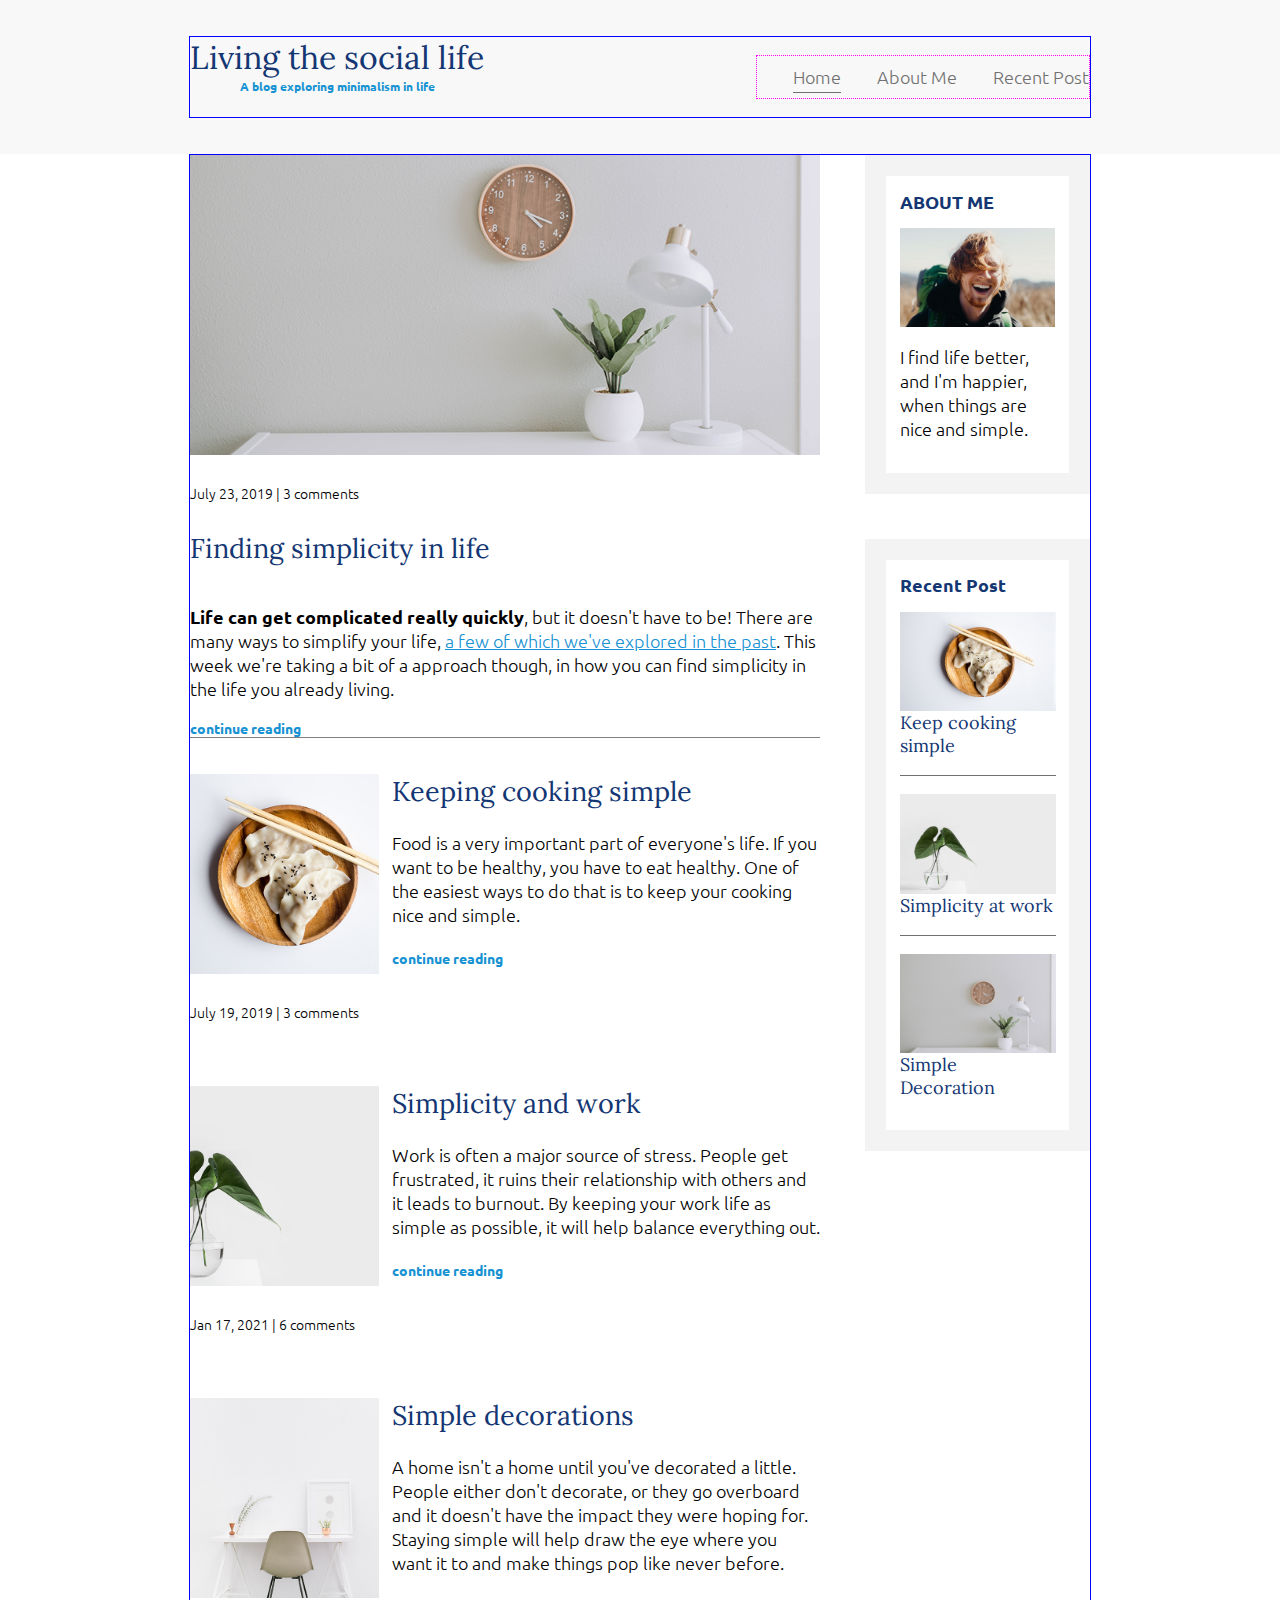
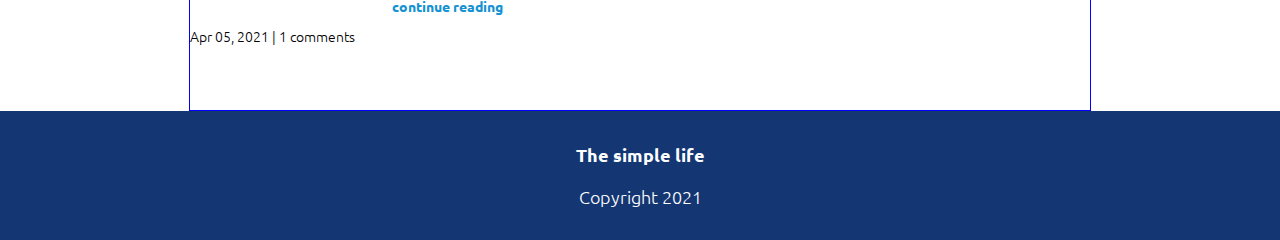
<file: Index.html>
<!DOCTYPE html>
<html lang="en">
  <head>
    <meta charset="UTF-8" />
    <meta http-equiv="X-UA-Compatible" content="IE=edge" />
    <meta name="viewport" content="width=device-width, initial-scale=1.0" />
    <link rel="preconnect" href="https://fonts.gstatic.com" />
    <link
      href="https://fonts.googleapis.com/css2?family=Lora:ital,wght@0,700;1,400&family=Ubuntu:wght@300;400;700&display=swap"
      rel="stylesheet"
    />
    <link rel="stylesheet" href="css/styles.css" />
    <title>Document</title>
  </head>
  <body>
    <header>
      <div class="container container-flex">
        <div class="article-title">
          <h1>Living the social life</h1>
          <p class="subtitle">A blog exploring minimalism in life</p>
        </div>
        <nav>
          <ul>
            <li><a href="Index.html" class="current-page">Home</a></li>
            <li><a href="aboutMe.html">About Me</a></li>
            <li><a href="recent-post.html">Recent Post</a></li>
          </ul>
        </nav>
      </div>
      <!-- container class -->
    </header>
    <div class="container container-flex">
      <main>
        <article class="article-featured">
          <h2 class="article-title">Finding simplicity in life</h2>
          <img
            src="img/life.jpg"
            alt="simple white desk on white wall"
            class="article-image"
          />
          <p class="article-info">July 23, 2019 | 3 comments</p>
          <p class="article-body">
            <strong>Life can get complicated really quickly</strong>, but it doesn't have to be!
            There are many ways to simplify your life, <a href="#"> a few of which we've
            explored in the past</a>. This week we're taking a bit of a approach
            though, in how you can find simplicity in the life you already
            living.
          </p>
          <a href="#" class="article-read-more">continue reading</a>
        </article>

        <article class="article-recent">
          <div class="article-recent-main">
            <h2 class="article-title">Keeping cooking simple</h2>
            <p class="article-body">
              Food is a very important part of everyone's life. If you want to
              be healthy, you have to eat healthy. One of the easiest ways to do
              that is to keep your cooking nice and simple.
            </p>
            <a href="#" class="article-read-more">continue reading</a>
          </div>

          <div class="article-recent-secondry">
            <img
              src="img/food.jpg"
              alt="two dumlings with chopsticks"
              class="article-image"
            />
            <p class="article-info">July 19, 2019 | 3 comments</p>
          </div>
        </article>

        <article class="article-recent">
          <div class="article-recent-main">
            <h2 class="article-title">Simplicity and work</h2>
            <p class="article-body">
              Work is often a major source of stress. People get frustrated, it
              ruins their relationship with others and it leads to burnout. By
              keeping your work life as simple as possible, it will help balance
              everything out.
            </p>
            <a href="#"  class="article-read-more">continue reading</a>
          </div>

          <div class="article-recent-secondry">
            <img
              src="img/deco.jpg"
              alt="deco data in image"
              class="article-image"
            />
            <p class="article-info">Jan 17, 2021 | 6 comments</p>
          </div>
        </article>

        <article class="article-recent">
          <div class="article-recent-main">
            <h2 class="article-title">Simple decorations</h2>
            <p class="article-body">
              A home isn't a home until you've decorated a little. People either
              don't decorate, or they go overboard and it doesn't have the
              impact they were hoping for. Staying simple will help draw the eye
              where you want it to and make things pop like never before.
            </p>
            <a href="#" class="article-read-more">continue reading</a>
          </div>

          <div class="article-recent-secondry">
            <img src="img/work.jpg" alt="work details" class="article-image" />
            <p class="article-info">Apr 05, 2021 | 1 comments</p>
          </div>
        </article>
      </main>

      <aside class="sidebar">
        <div class="sidebar-widget">
          <h2 class="widget-title">ABOUT ME</h2>
          <img src="img/about-me.jpg" alt="" class="widget-image" />
          <p class="widget-body">
            I find life better, and I'm happier, when things are nice and
            simple.
          </p>
        </div>
        <div class="sidebar-widget">
          <h2 class="widget-title">Recent Post</h2>
          <div class="widget-recent-post">
            <h3 class="widget-recent-post-title">Keep cooking simple</h3>
            <img src="img/food.jpg" alt="food image" class="widget-image" />
          </div>           <!-- widget-recent-post -->
          <div class="widget-recent-post">
            <h3 class="widget-recent-post-title">Simplicity at work</h3>
            <img src="img/deco.jpg" alt="deco image" class="widget-image" />
          </div>           <!-- widget-recent-post -->
          <div class="widget-recent-post">
            <h3 class="widget-recent-post-title">Simple Decoration</h3>
            <img src="img/life.jpg" alt="life image" class="widget-image" />
          </div>           <!-- widget-recent-post -->
        </div>         <!-- side bar widget-->
      </aside>
    </div>

    <footer>
      <p><strong> The simple life </strong></p>
      <p>Copyright 2021</p>
    </footer>
  </body>
</html>
</file>
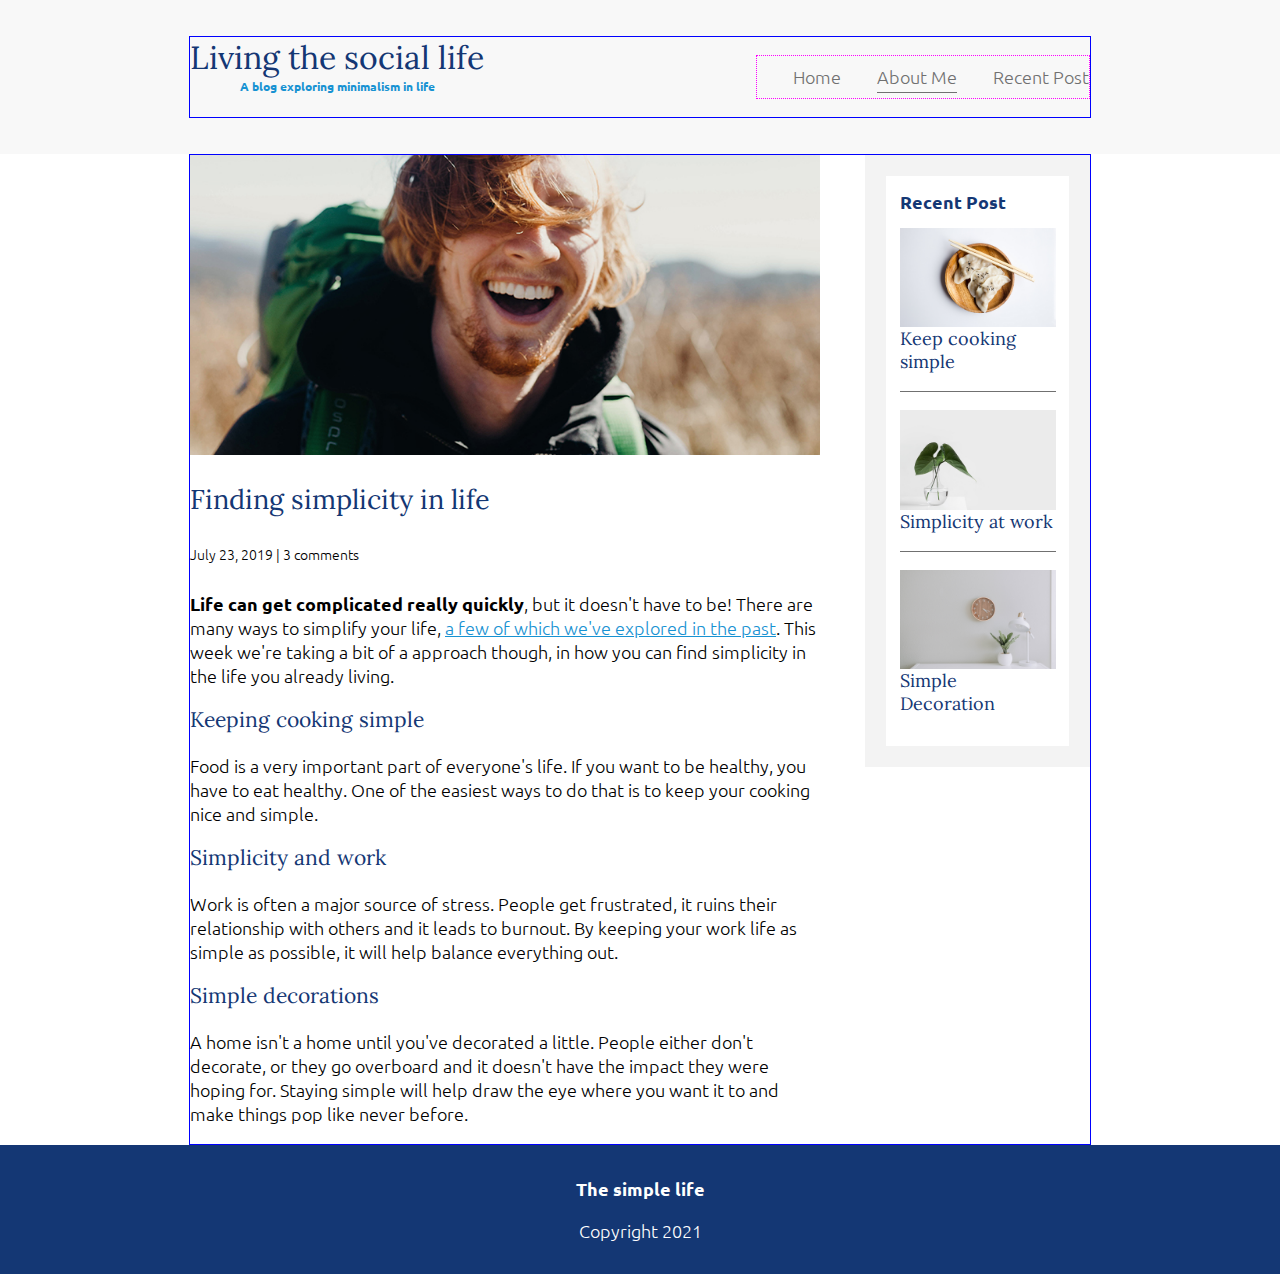
<file: aboutMe.html>
<!DOCTYPE html>
<html lang="en">
  <head>
    <meta charset="UTF-8" />
    <meta http-equiv="X-UA-Compatible" content="IE=edge" />
    <meta name="viewport" content="width=device-width, initial-scale=1.0" />
    <link rel="preconnect" href="https://fonts.gstatic.com" />
    <link
      href="https://fonts.googleapis.com/css2?family=Lora:ital,wght@0,700;1,400&family=Ubuntu:wght@300;400;700&display=swap"
      rel="stylesheet"
    />
    <link rel="stylesheet" href="css/styles.css" />
    <title>Document</title>
  </head>
  <body>
    <header>
      <div class="container container-flex">
        <div class="article-title">
          <h1>Living the social life</h1>
          <p class="subtitle">A blog exploring minimalism in life</p>
        </div>
        <nav>
          <ul>
            <li><a href="Index.html">Home</a></li>
            <li><a href="aboutMe.html"  class="current-page">About Me</a></li>
            <li><a href="recent-post.html">Recent Post</a></li>
          </ul>
        </nav>
      </div>
      <!-- container class -->
    </header>
    <div class="container container-flex">
      <main>
          <img
            src="img/about-me.jpg"
            alt="simple white desk on white wall"
            class="class-full"
          />
          <h2 class="article-title">Finding simplicity in life</h2>
          <p class="article-info">July 23, 2019 | 3 comments</p>
          <p class="article-body">
            <strong>Life can get complicated really quickly</strong>, but it doesn't have to be!
            There are many ways to simplify your life, <a href="#"> a few of which we've
            explored in the past</a>. This week we're taking a bit of a approach
            though, in how you can find simplicity in the life you already
            living.
          </p>


            <h3 class="article-title">Keeping cooking simple</h3>
            <p class="article-body">
              Food is a very important part of everyone's life. If you want to
              be healthy, you have to eat healthy. One of the easiest ways to do
              that is to keep your cooking nice and simple.
            </p>


            <h3 class="article-title">Simplicity and work</h3>
            <p class="article-body">
              Work is often a major source of stress. People get frustrated, it
              ruins their relationship with others and it leads to burnout. By
              keeping your work life as simple as possible, it will help balance
              everything out.
            </p>


            <h3 class="article-title">Simple decorations</h3>
            <p class="article-body">
              A home isn't a home until you've decorated a little. People either
              don't decorate, or they go overboard and it doesn't have the
              impact they were hoping for. Staying simple will help draw the eye
              where you want it to and make things pop like never before.
            </p>

      </main>

      <aside class="sidebar">
        <!-- <div class="sidebar-widget">
          <h2 class="widget-title">ABOUT ME</h2>
          <img src="img/about-me.jpg" alt="" class="widget-image" />
          <p class="widget-body">
            I find life better, and I'm happier, when things are nice and
            simple.
          </p>
        </div> -->
        <div class="sidebar-widget">
          <h2 class="widget-title">Recent Post</h2>
          <div class="widget-recent-post">
            <h3 class="widget-recent-post-title">Keep cooking simple</h3>
            <img src="img/food.jpg" alt="food image" class="widget-image" />
          </div>           <!-- widget-recent-post -->
          <div class="widget-recent-post">
            <h3 class="widget-recent-post-title">Simplicity at work</h3>
            <img src="img/deco.jpg" alt="deco image" class="widget-image" />
          </div>           <!-- widget-recent-post -->
          <div class="widget-recent-post">
            <h3 class="widget-recent-post-title">Simple Decoration</h3>
            <img src="img/life.jpg" alt="life image" class="widget-image" />
          </div>           <!-- widget-recent-post -->
        </div>         <!-- side bar widget-->
      </aside>
    </div>

    <footer>
      <p><strong> The simple life </strong></p>
      <p>Copyright 2021</p>
    </footer>
  </body>
</html>
</file>
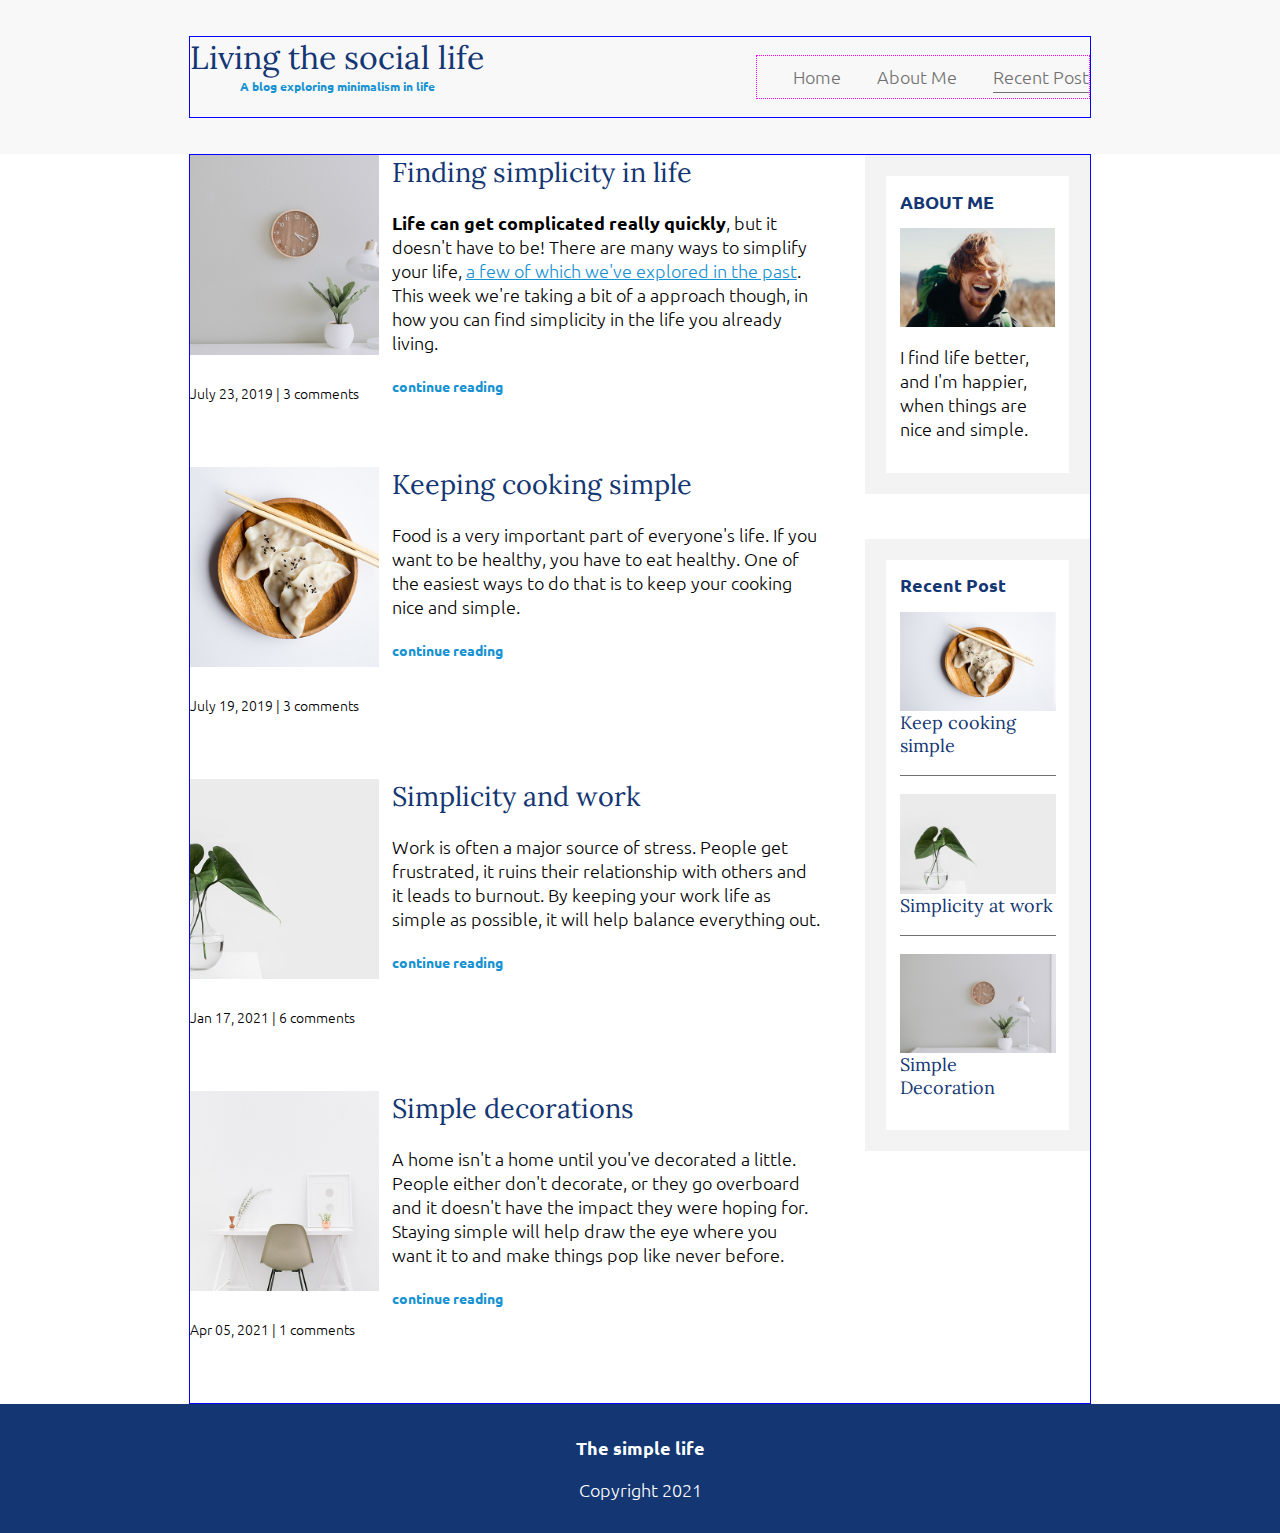
<file: recent-post.html>
<!DOCTYPE html>
<html lang="en">
  <head>
    <meta charset="UTF-8" />
    <meta http-equiv="X-UA-Compatible" content="IE=edge" />
    <meta name="viewport" content="width=device-width, initial-scale=1.0" />
    <link rel="preconnect" href="https://fonts.gstatic.com" />
    <link
      href="https://fonts.googleapis.com/css2?family=Lora:ital,wght@0,700;1,400&family=Ubuntu:wght@300;400;700&display=swap"
      rel="stylesheet"
    />
    <link rel="stylesheet" href="css/styles.css" />
    <title>Document</title>
  </head>
  <body>
    <header>
      <div class="container container-flex">
        <div class="article-title">
          <h1>Living the social life</h1>
          <p class="subtitle">A blog exploring minimalism in life</p>
        </div>
        <nav>
          <ul>
            <li><a href="Index.html">Home</a></li>
            <li><a href="aboutMe.html">About Me</a></li>
            <li><a href="recent-post.html"  class="current-page">Recent Post</a></li>
          </ul>
        </nav>
      </div>
      <!-- container class -->
    </header>
    <div class="container container-flex">
      <main>

        <article class="article-recent">
            
            <div class="article-recent-main">

                <h2 class="article-title">Finding simplicity in life</h2>
                <p class="article-body">
                    <strong>Life can get complicated really quickly</strong>, but it doesn't have to be!
                    There are many ways to simplify your life, <a href="#"> a few of which we've
                    explored in the past</a>. This week we're taking a bit of a approach
                    though, in how you can find simplicity in the life you already
                    living.
                  </p>
                  <a href="#" class="article-read-more">continue reading</a>
            </div>
  
            <div class="article-recent-secondry">
                <img
                  src="img/life.jpg"
                  alt="simple white desk on white wall"
                  class="article-image"
                />

                <p class="article-info">July 23, 2019 | 3 comments</p>
            </div>
          </article>


        <article class="article-recent">
            
          <div class="article-recent-main">
            <h2 class="article-title">Keeping cooking simple</h2>
            <p class="article-body">
              Food is a very important part of everyone's life. If you want to
              be healthy, you have to eat healthy. One of the easiest ways to do
              that is to keep your cooking nice and simple.
            </p>
            <a href="#" class="article-read-more">continue reading</a>
          </div>

          <div class="article-recent-secondry">
            <img
              src="img/food.jpg"
              alt="two dumlings with chopsticks"
              class="article-image"
            />
            <p class="article-info">July 19, 2019 | 3 comments</p>
          </div>
        </article>

        <article class="article-recent">
          <div class="article-recent-main">
            <h2 class="article-title">Simplicity and work</h2>
            <p class="article-body">
              Work is often a major source of stress. People get frustrated, it
              ruins their relationship with others and it leads to burnout. By
              keeping your work life as simple as possible, it will help balance
              everything out.
            </p>
            <a href="#"  class="article-read-more">continue reading</a>
          </div>

          <div class="article-recent-secondry">
            <img
              src="img/deco.jpg"
              alt="deco data in image"
              class="article-image"
            />
            <p class="article-info">Jan 17, 2021 | 6 comments</p>
          </div>
        </article>

        <article class="article-recent">
          <div class="article-recent-main">
            <h2 class="article-title">Simple decorations</h2>
            <p class="article-body">
              A home isn't a home until you've decorated a little. People either
              don't decorate, or they go overboard and it doesn't have the
              impact they were hoping for. Staying simple will help draw the eye
              where you want it to and make things pop like never before.
            </p>
            <a href="#" class="article-read-more">continue reading</a>
          </div>

          <div class="article-recent-secondry">
            <img src="img/work.jpg" alt="work details" class="article-image" />
            <p class="article-info">Apr 05, 2021 | 1 comments</p>
          </div>
        </article>
      </main>

      <aside class="sidebar">
        <div class="sidebar-widget">
          <h2 class="widget-title">ABOUT ME</h2>
          <img src="img/about-me.jpg" alt="" class="widget-image" />
          <p class="widget-body">
            I find life better, and I'm happier, when things are nice and
            simple.
          </p>
        </div>
        <div class="sidebar-widget">
          <h2 class="widget-title">Recent Post</h2>
          <div class="widget-recent-post">
            <h3 class="widget-recent-post-title">Keep cooking simple</h3>
            <img src="img/food.jpg" alt="food image" class="widget-image" />
          </div>           <!-- widget-recent-post -->
          <div class="widget-recent-post">
            <h3 class="widget-recent-post-title">Simplicity at work</h3>
            <img src="img/deco.jpg" alt="deco image" class="widget-image" />
          </div>           <!-- widget-recent-post -->
          <div class="widget-recent-post">
            <h3 class="widget-recent-post-title">Simple Decoration</h3>
            <img src="img/life.jpg" alt="life image" class="widget-image" />
          </div>           <!-- widget-recent-post -->
        </div>         <!-- side bar widget-->
      </aside>
    </div>

    <footer>
      <p><strong> The simple life </strong></p>
      <p>Copyright 2021</p>
    </footer>
  </body>
</html>
</file>
<file: css/styles.css>
/*
Designs Available at:
https://xd.adobe.com/spec/75d448ea-569a-4b7e-721b-9bbd3b2b97b9-03e5/screen/c27ed1eb-3c57-41a8-acb2-90ecaf25f93b/specs/
*/

.container {
    border: 1px solid blue;
    width: 90%;
    max-width: 900px;
    margin: 0 auto;
}

.container-flex {
    display: flex;
    flex-direction: column;
    justify-content: center;
}



body{
    margin: 0;
    font-family: 'Ubuntu', sans-serif;
    font-size: 1.125rem;
    font-weight: 300;
}

img {
    max-width: 100%;
    display: block;
}

footer {
    background: #143774;
    color: white;
    text-align: center;
    padding: 0.75em;;
}
/*===================
Typography
---------------------*/
h1,
h2,
h3 {
    font-family: 'Lora', serif;
    color: #143774;
    font-weight: 400;
    margin-top: 0;
}

h1 {
    font-size: 2rem;
    margin: 0;
    text-align: center;
}

a {
    color: #1792d2;
}
a:hover, 
a:focus{
    color: #143774;
    text-decoration: underline;
}

strong{
    font-weight: 700;
}

.subtitle {
    font-weight: 700;
    color: #1792d2;
    font-size: 0.75rem;
    margin: 0;
}

.article-title {

}

.article-read-more,
.article-info {
    font-size: .875rem;
}

.article-read-more {
    color: #1792d2;
    text-decoration: none;
    font-weight: 700;
}

.article-read-more:hover,  
.article-read-more:focus{
    color: #143774;
    text-decoration: overline;
}

.article-info {
    margin: 2em 0;
}

.widget-title,
.widget-recent-post-title {
    font-size: 1em;
}

.widget-title{
    font-family: 'Ubuntu', sans-serif;
    font-weight: 700;
}

/*===================
Layout
---------------------*/

header{
    text-align: center;
    background: #f8f8f8;
    padding: 2em 0;
    margin: 0;
}
/* -- Navigation --*/
nav ul {
    border: 1px dotted magenta;
    list-style: none;
    display: flex;
    justify-content: center;
    flex-direction: column;
    padding:0;
}


nav li {
    margin: 0.5em 0;
}

nav a {
    text-decoration: none;
    color: #707070;
    padding: .25rem 0;
}

nav a:hover, nav a:focus {
    color: #1792d2;
    text-decoration: none;
}

.current-page{
    border-bottom: 1px solid #707070;
    color: #707070;
}

.current-page:hover{
    color: #707070;
}

/* Article */

.article-featured {
    border-bottom: 1px solid gray;
    padding: 2em 0;
    margin-bottom: 2em;
}

.article-recent {
    display: flex;
    flex-direction: column;
    margin-bottom: 2em;
}

.article-recent-main {
    order: 2;
}
.article-recent-secondry {
    order: 1;
}



/* @media (min-width: 500px) {
    .article-recent-main {
        margin-top: -2.5em
    }
    .article-info {
        text-align: right;
    }
}  */

.article-image{
    width: 100%;
    /* min-width: 250px; */
    min-height: 200px;
    object-fit: cover;
}

.article-featured .article-image{
    height: 300px;
    object-fit: cover;
    object-position: bottom;
}

/* widget */

.sidebar-widget {
    border: 1.2em solid #f3f3f3;
    margin-bottom: 2.5em;
    padding: 0.75em;
}

.widget-recent-post {
    display: flex;
    flex-direction: column;
    border-bottom: 1px solid #707070;
    margin-bottom: 1em;
}
.widget-recent-post:last-child {
    border: 0;
    margin: 0;
}

.widget-recent-post img {
    order: -1;
}

@media (min-width: 675px) {
    .container-flex {
        flex-direction: row;
        justify-content: space-between;
    }
    main {
        width: 70%;
    }
    aside {
        width : 25%;
        min-width: 200px;
        margin-left: 0.75em;
    }
     nav ul {
        flex-direction: row;
        padding:0;
    }
    nav li {
        margin-left: 2em;
    }
    h1 {
         text-align: center;
    } 
    .article-recent {
        flex-direction: row;
        justify-content: space-between;
    }
    .article-recent-main{
        width: 68%
    }
    .article-recent-secondry{
        width: 30%
    }
    .article-featured{
        display: flex;
        flex-direction: column;
        padding: 0;
    }
    .article-featured h2 {
        order: -1;
    }
    .article-featured img {
        order: -3;
    }
    .article-featured .article-info {
        order: -2;
    }
}

/*about me*/

.class-full {
    width: 100%;
    object-fit: cover;
    height: 300px;
    object-position: bottom;
    margin-bottom: 1.5em;
}
</file>
